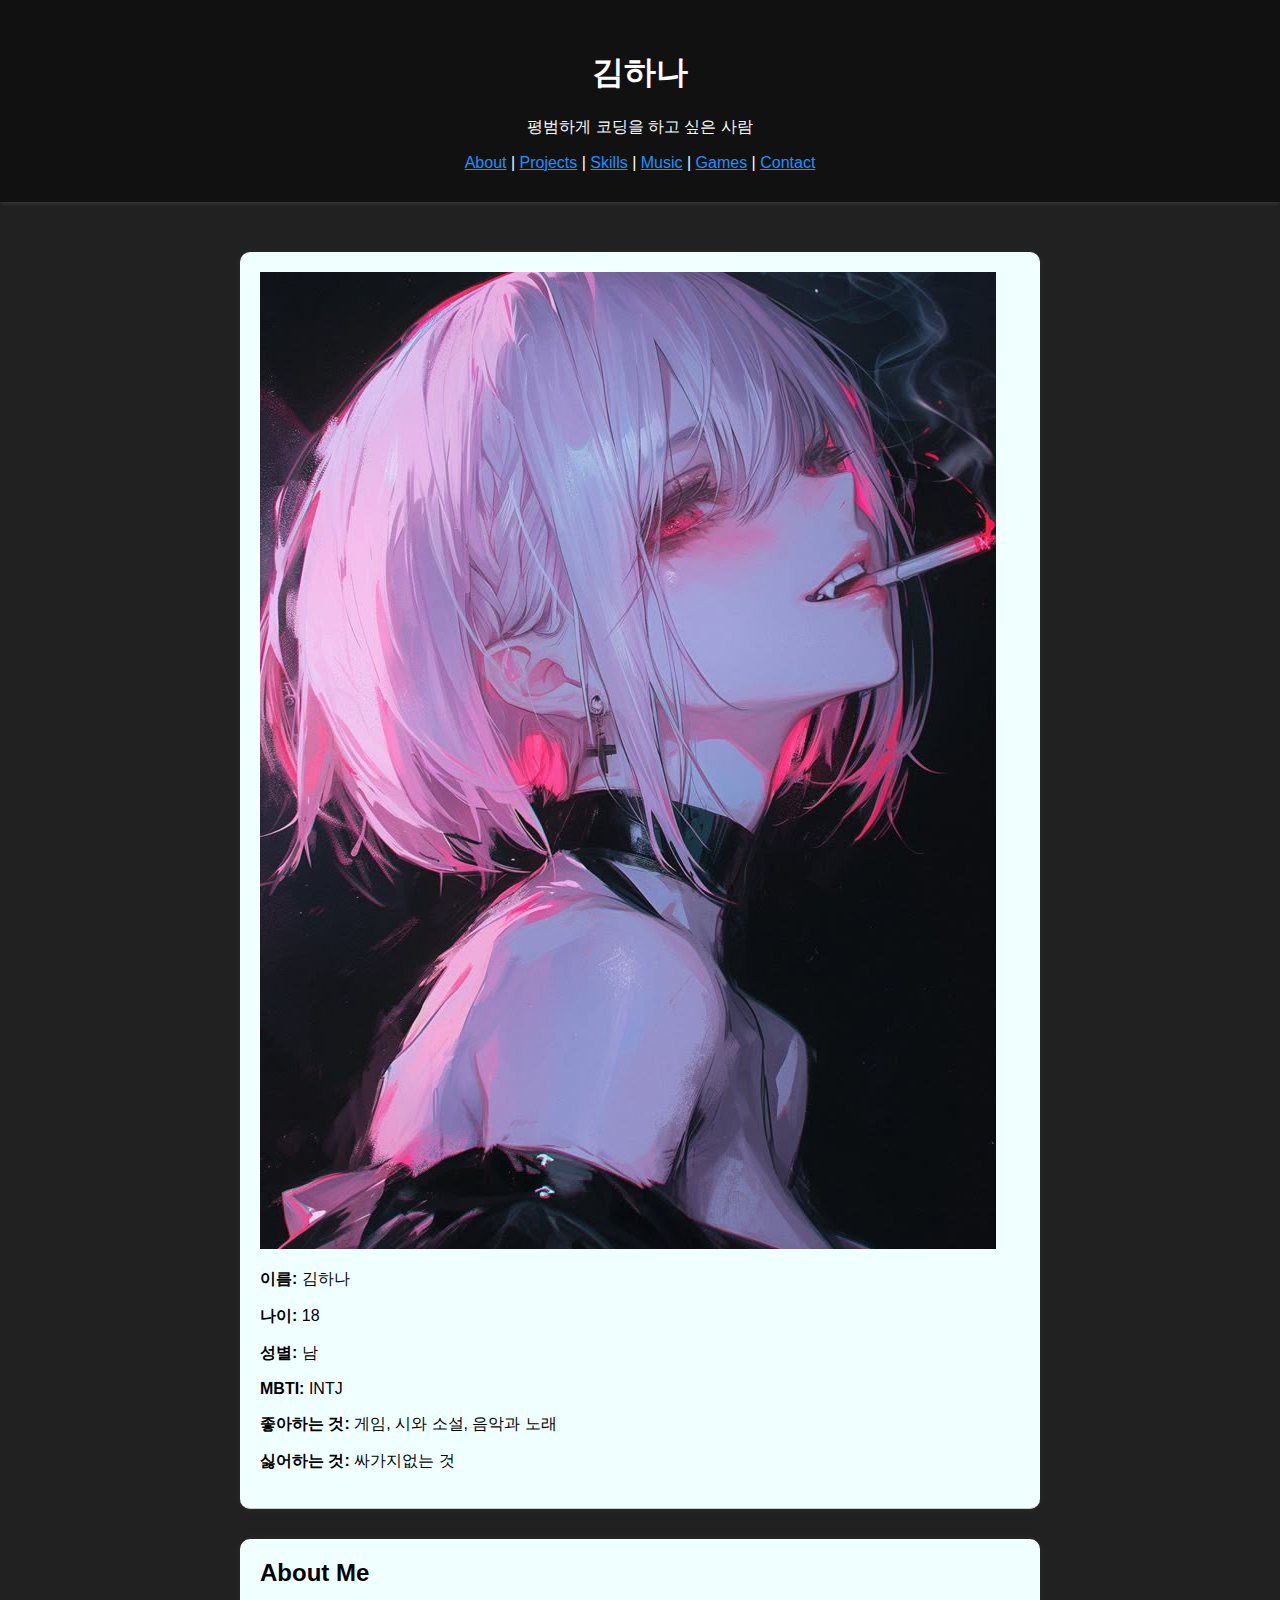
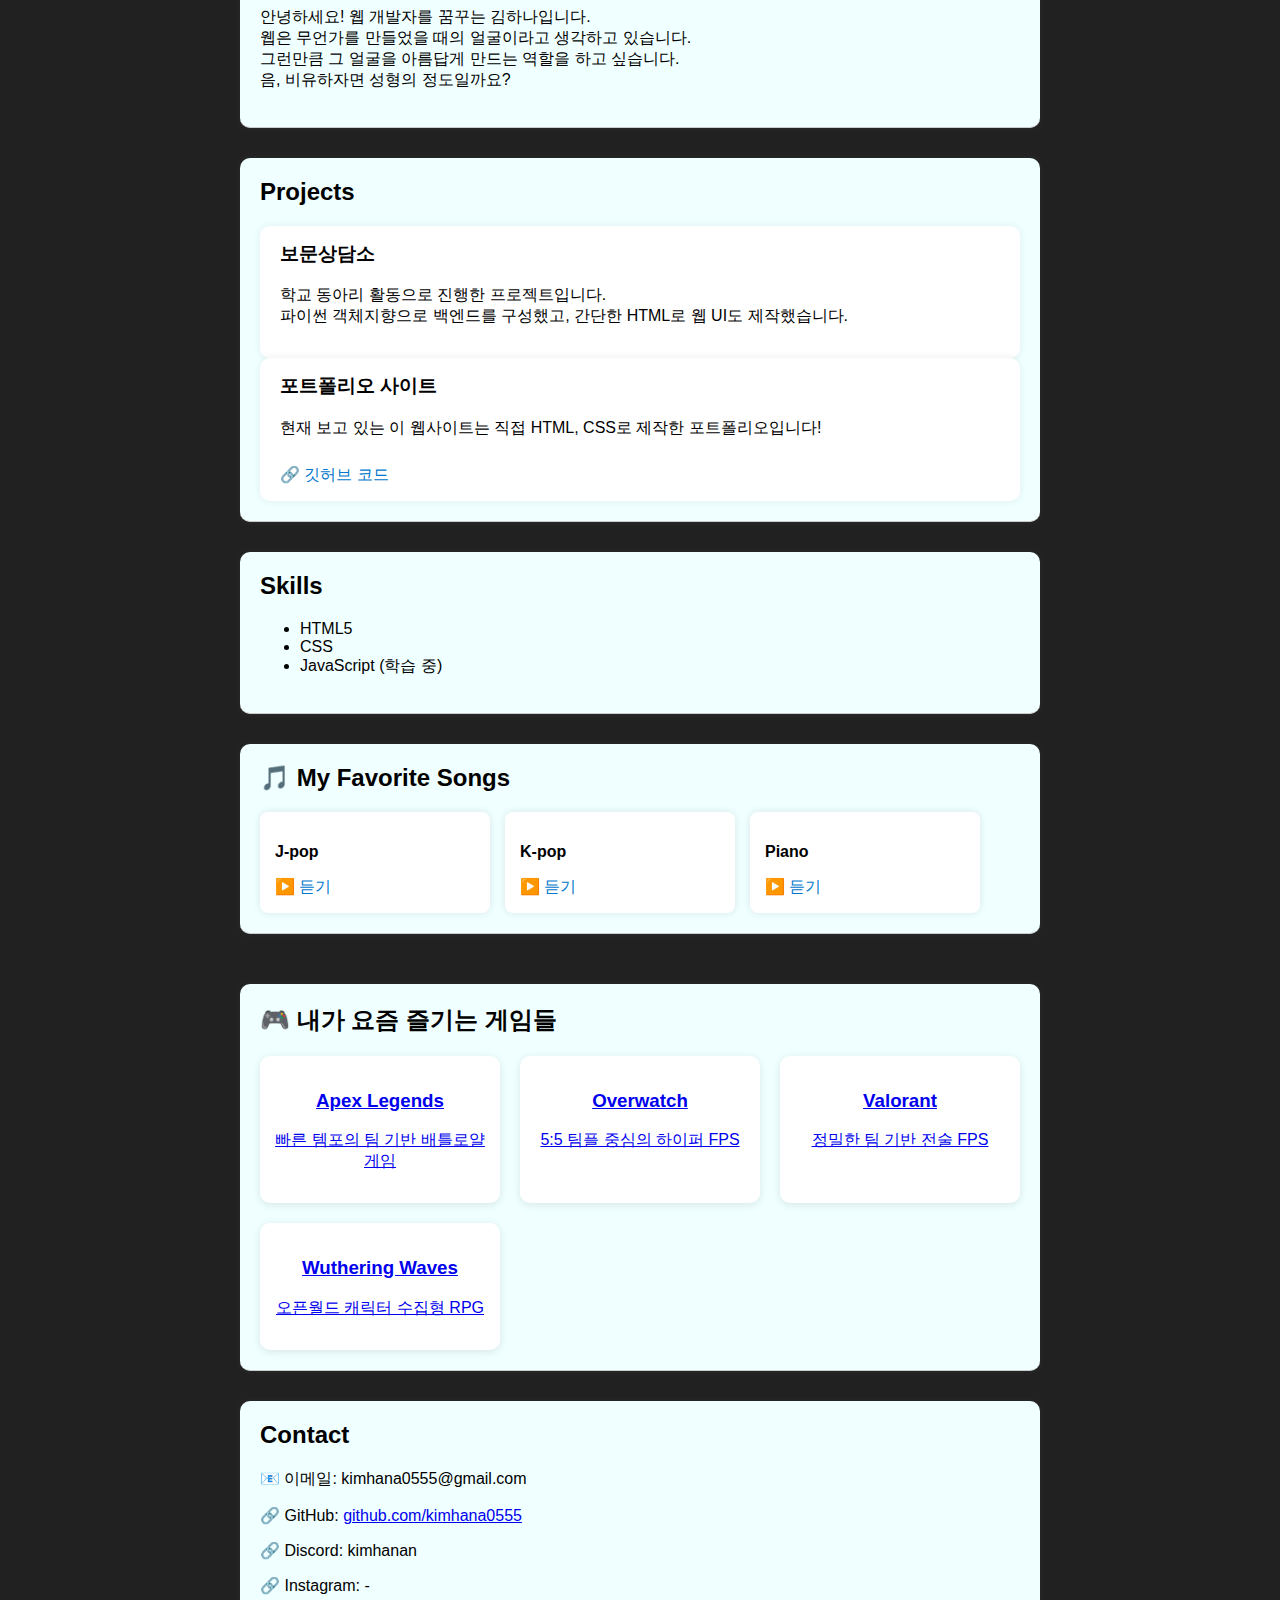
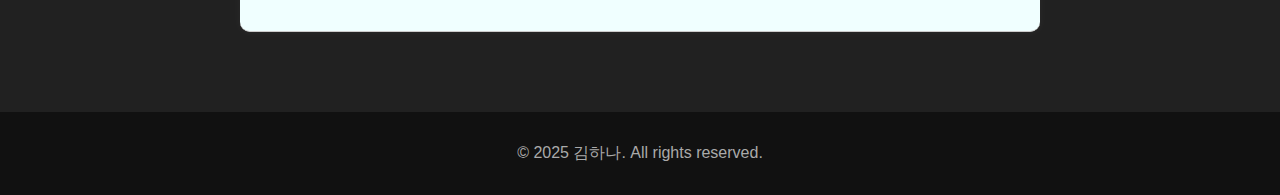
<file: index.html>
<!DOCTYPE html>
<html lang="ko">
<head>
  <meta charset="UTF-8" />
  <meta name="viewport" content="width=device-width, initial-scale=1.0">
  <title>김하나 - 포트폴리오</title>
  <link rel="stylesheet" href="style.css">
  <script defer src="script.js"></script>
  <style>
    section {
      border-bottom: 1px solid #ccc;
      padding-bottom: 20px;
      margin-bottom: 30px;
    }
    h2 {
      margin-top: 0;
    }
  </style>
</head>
<body>

  <header>
    <h1>김하나</h1>
    <p>평범하게 코딩을 하고 싶은 사람</p>
    <nav>
      <a href="#about">About</a> |
      <a href="#projects">Projects</a> |
      <a href="#skills">Skills</a> |
      <a href="#music">Music</a> |
      <a href="#games">Games</a> |
      <a href="#contact">Contact</a>
    </nav>
  </header>

  <main>
    <section id="profile-container">
      <div class="profile-img">
      <img src="images/profile.jpg" alt="프로필 사진" onclick="toggleInfo()" />
      </div>
      <div class="info-box">
        <p><strong>이름:</strong> 김하나</p>
        <p><strong>나이:</strong> 18</p>
        <p><strong>성별:</strong> 남</p>
        <p><strong>MBTI:</strong> INTJ</p>
        <p><strong>좋아하는 것:</strong> 게임, 시와 소설, 음악과 노래</p>
        <p><strong>싫어하는 것:</strong> 싸가지없는 것</p>
      </div>
    </section>

    <section class="extra-info" id="about">
      <h2>About Me</h2>
      <p>안녕하세요! 웹 개발자를 꿈꾸는 김하나입니다.<br>
      웹은 무언가를 만들었을 때의 얼굴이라고 생각하고 있습니다. <br>
      그런만큼 그 얼굴을 아름답게 만드는 역할을 하고 싶습니다. <br>
      음, 비유하자면 성형의 정도일까요?</p>
    </section>

    <section id="projects">
      <h2>Projects</h2>
      <div class="project-card">
        <h3>보문상담소</h3>
        <p>학교 동아리 활동으로 진행한 프로젝트입니다.<br>
        파이썬 객체지향으로 백엔드를 구성했고, 간단한 HTML로 웹 UI도 제작했습니다.</p>
      </div>
      <div class="project-card">
        <h3>포트폴리오 사이트</h3>
        <p>현재 보고 있는 이 웹사이트는 직접 HTML, CSS로 제작한 포트폴리오입니다!</p>
        <a href="#">🔗 깃허브 코드</a>
      </div>
    </section>

    <section id="skills">
      <h2>Skills</h2>
      <ul>
        <li>HTML5</li>
        <li>CSS</li>
        <li>JavaScript (학습 중)</li>
      </ul>
    </section>

    <section id="music">
      <h2>🎵 My Favorite Songs</h2>
      <div class="music-grid">
        <div class="music-card">
          <p><strong>J-pop</strong></p>
          <a href="https://youtube.com/playlist?list=PLzW--D5MU8sBf4SGPHXLzTfqocRcZBbp5" target="_blank">▶️ 듣기</a>
        </div>
        <div class="music-card">
          <p><strong>K-pop</strong></p>
          <a href="https://youtube.com/playlist?list=PLzW--D5MU8sB8ajiLekBSVp3-WPm2Vdnn" target="_blank">▶️ 듣기</a>
        </div>
        <div class="music-card">
          <p><strong>Piano</strong></p>
          <a href="https://youtube.com/playlist?list=PLzW--D5MU8sCLY8aMrPBGSSN4DFn6Iz0i" target="_blank">▶️ 듣기</a>
        </div>
      </div>
    </section>

    <section id="games">
      <h2>🎮 내가 요즘 즐기는 게임들</h2>
      <div class="game-grid">
        <div class="game-card">
          <a href="apex.html">
            <h3>Apex Legends</h3>
            <p>빠른 템포의 팀 기반 배틀로얄 게임</p>
          </a>
        </div>
        <div class="game-card">
          <a href="overwatch.html">
            <h3>Overwatch</h3>
            <p>5:5 팀플 중심의 하이퍼 FPS</p>
          </a>
        </div>
        <div class="game-card">
          <a href="valorant.html">
            <h3>Valorant</h3>
            <p>정밀한 팀 기반 전술 FPS</p>
          </a>
        </div>
        <div class="game-card">
          <a href="WW.html">
            <h3>Wuthering Waves</h3>
            <p>오픈월드 캐릭터 수집형 RPG</p>
          </a>
        </div>
      </div>
    </section>

    <section id="contact">
      <h2>Contact</h2>
      <p>📧 이메일: kimhana0555@gmail.com</p>
      <p>🔗 GitHub: <a href="https://github.com/kimhana0555">github.com/kimhana0555</a></p>
      <p>🔗 Discord: kimhanan</p>
      <p>🔗 Instagram: -</p>
    </section>
  </main>

  <footer>
    <p>&copy; 2025 김하나. All rights reserved.</p>
  </footer>

</body>
</html>
</file>
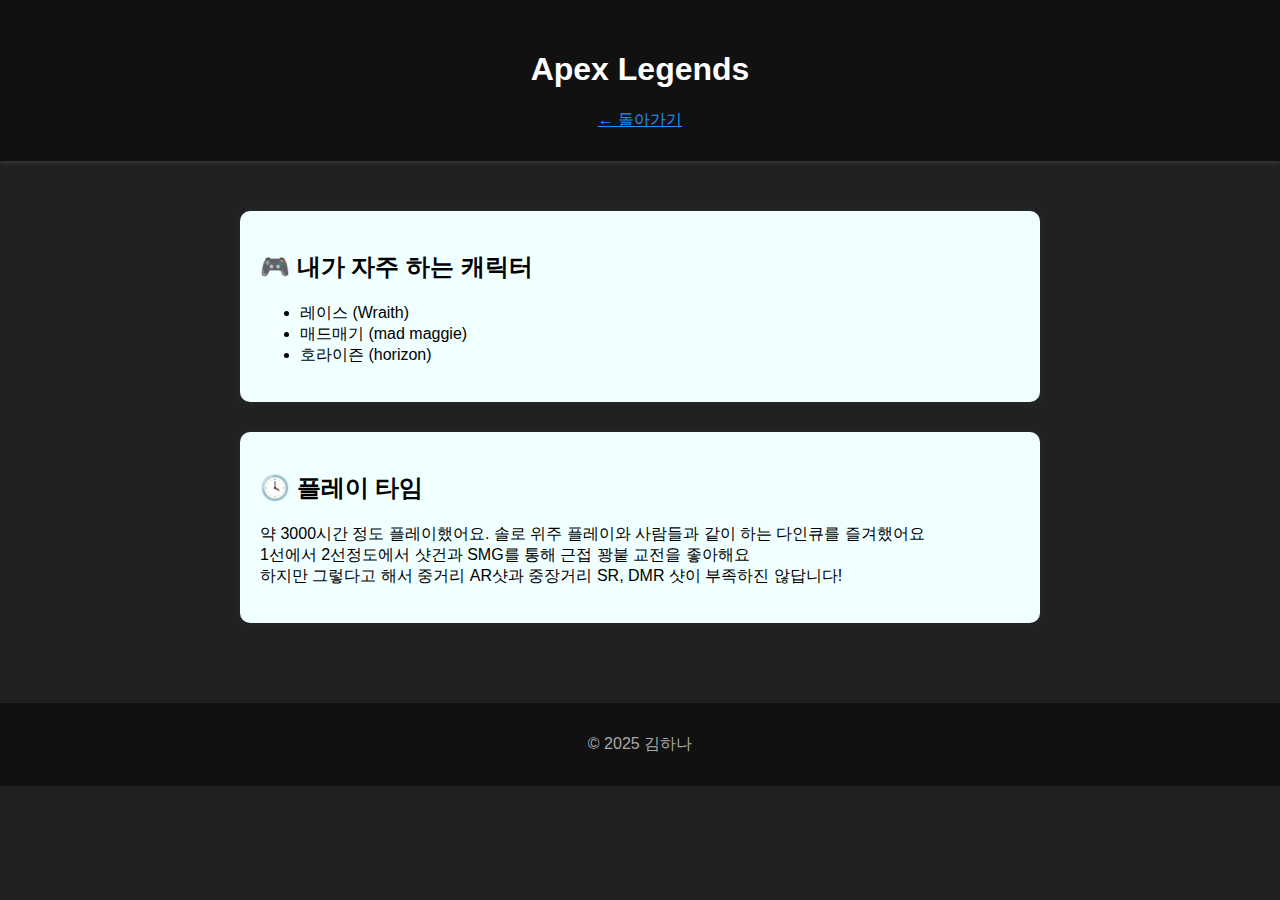
<file: apex.html>
<!DOCTYPE html>
<html lang="ko">
<head>
  <meta charset="UTF-8" />
  <title>Apex Legends - 김하나의 포트폴리오</title>
  <link rel="stylesheet" href="style.css" />
</head>
<body>
  <header>
    <h1>Apex Legends</h1>
    <nav><a href="index.html">← 돌아가기</a></nav>
  </header>

  <main>
    <section>
      <h2>🎮 내가 자주 하는 캐릭터</h2>
      <ul>
        <li>레이스 (Wraith)</li>
        <li>매드매기 (mad maggie)</li>
        <li>호라이즌 (horizon)</li>
      </ul>
    </section>

    <section>
      <h2>🕓 플레이 타임</h2>
      <p>약 3000시간 정도 플레이했어요.  
         솔로 위주 플레이와 사람들과 같이 하는 다인큐를 즐겨했어요<br>
         1선에서 2선정도에서 샷건과 SMG를 통해 근접 꽝붙 교전을 좋아해요<br>
        하지만 그렇다고 해서 중거리 AR샷과 중장거리 SR, DMR 샷이 부족하진 않답니다!</p>
    </section>
  </main>

  <footer>
    <p>&copy; 2025 김하나</p>
  </footer>
</body>
</html>
</file>
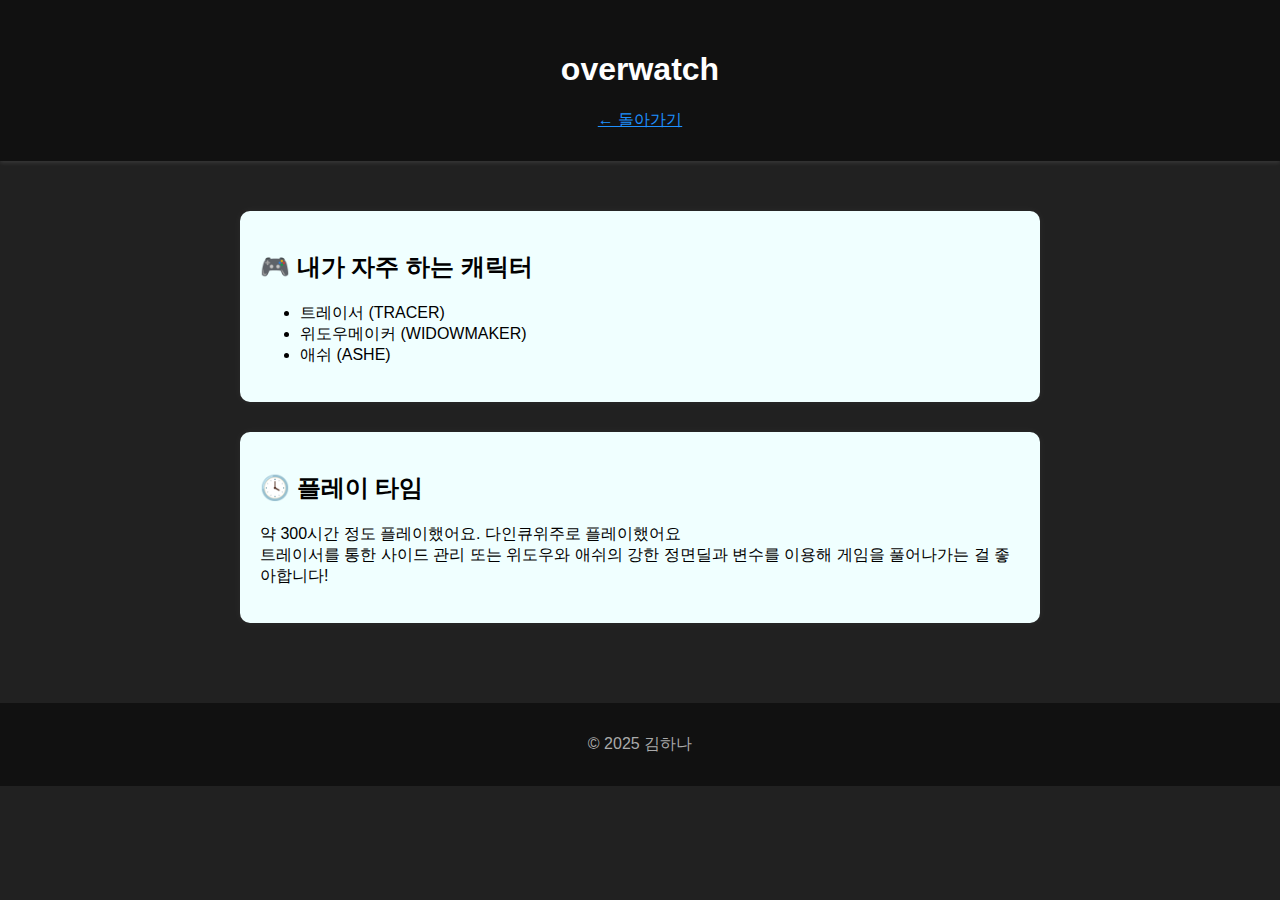
<file: overwatch.html>
<!DOCTYPE html>
<html lang="ko">
<head>
  <meta charset="UTF-8" />
  <title>overwatch - 김하나의 포트폴리오</title>
  <link rel="stylesheet" href="style.css" />
</head>
<body>
  <header>
    <h1>overwatch</h1>
    <nav><a href="index.html">← 돌아가기</a></nav>
  </header>

  <main>
    <section>
      <h2>🎮 내가 자주 하는 캐릭터</h2>
      <ul>
        <li>트레이서 (TRACER)</li>
        <li>위도우메이커 (WIDOWMAKER)</li>
        <li>애쉬 (ASHE)</li>
      </ul>
    </section>

    <section>
      <h2>🕓 플레이 타임</h2>
      <p>약 300시간 정도 플레이했어요.  
         다인큐위주로 플레이했어요<br>
        트레이서를 통한 사이드 관리 또는 위도우와 애쉬의 강한 정면딜과 변수를 이용해 게임을 풀어나가는 걸 좋아합니다!</p>
    </section>
  </main>

  <footer>
    <p>&copy; 2025 김하나</p>
  </footer>
</body>
</html>
</file>
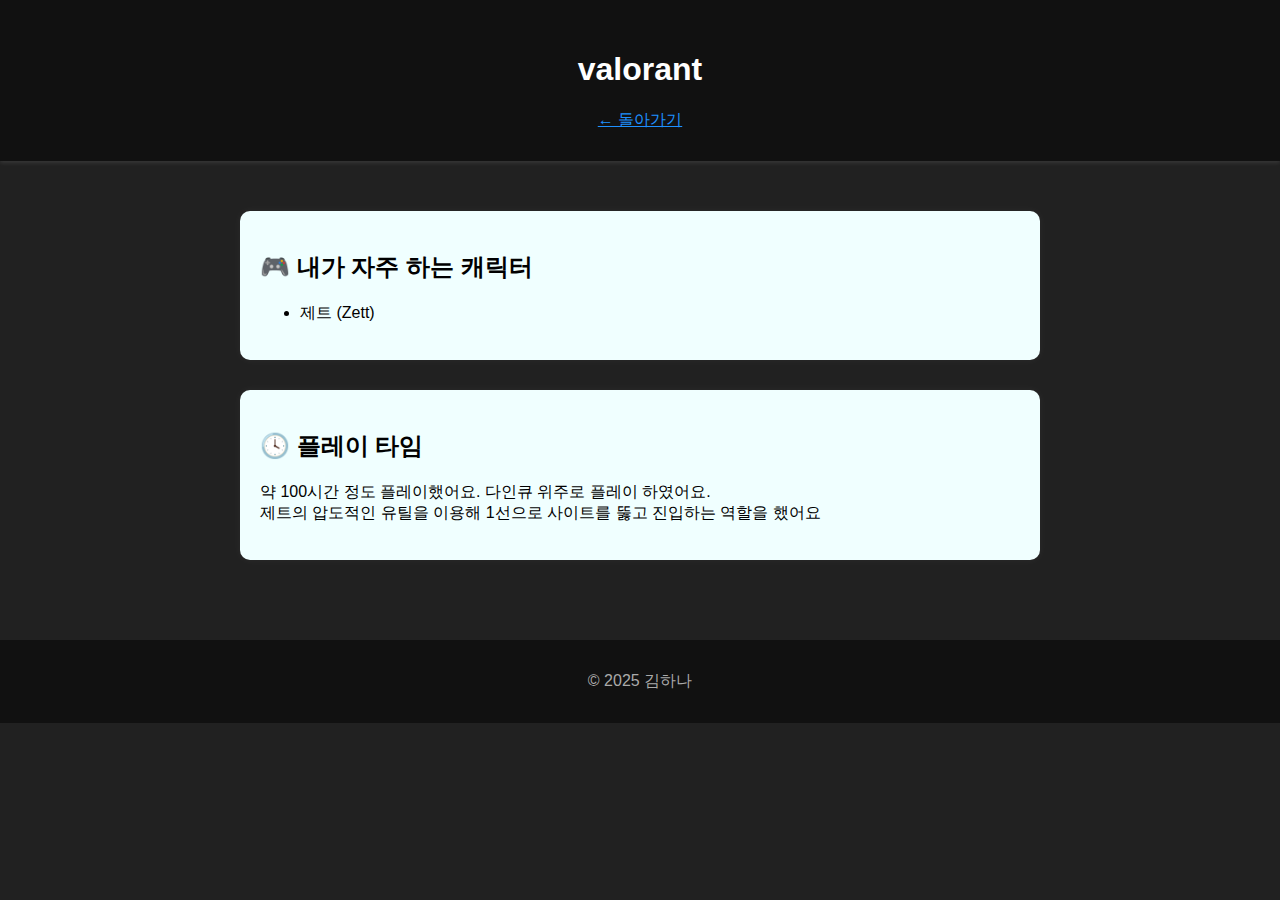
<file: valorant.html>
<!DOCTYPE html>
<html lang="ko">
<head>
  <meta charset="UTF-8" />
  <title>valorant - 김하나의 포트폴리오</title>
  <link rel="stylesheet" href="style.css" />
</head>
<body>
  <header>
    <h1>valorant</h1>
    <nav><a href="index.html">← 돌아가기</a></nav>
  </header>

  <main>
    <section>
      <h2>🎮 내가 자주 하는 캐릭터</h2>
      <ul>
        <li>제트 (Zett)</li>
      </ul>
    </section>

    <section>
      <h2>🕓 플레이 타임</h2>
      <p>약 100시간 정도 플레이했어요.  
         다인큐 위주로 플레이 하였어요. <br> 
         제트의 압도적인 유틸을 이용해 1선으로 사이트를 뚫고 진입하는 역할을 했어요</p>
    </section>
  </main>

  <footer>
    <p>&copy; 2025 김하나</p>
  </footer>
</body>
</html>
</file>
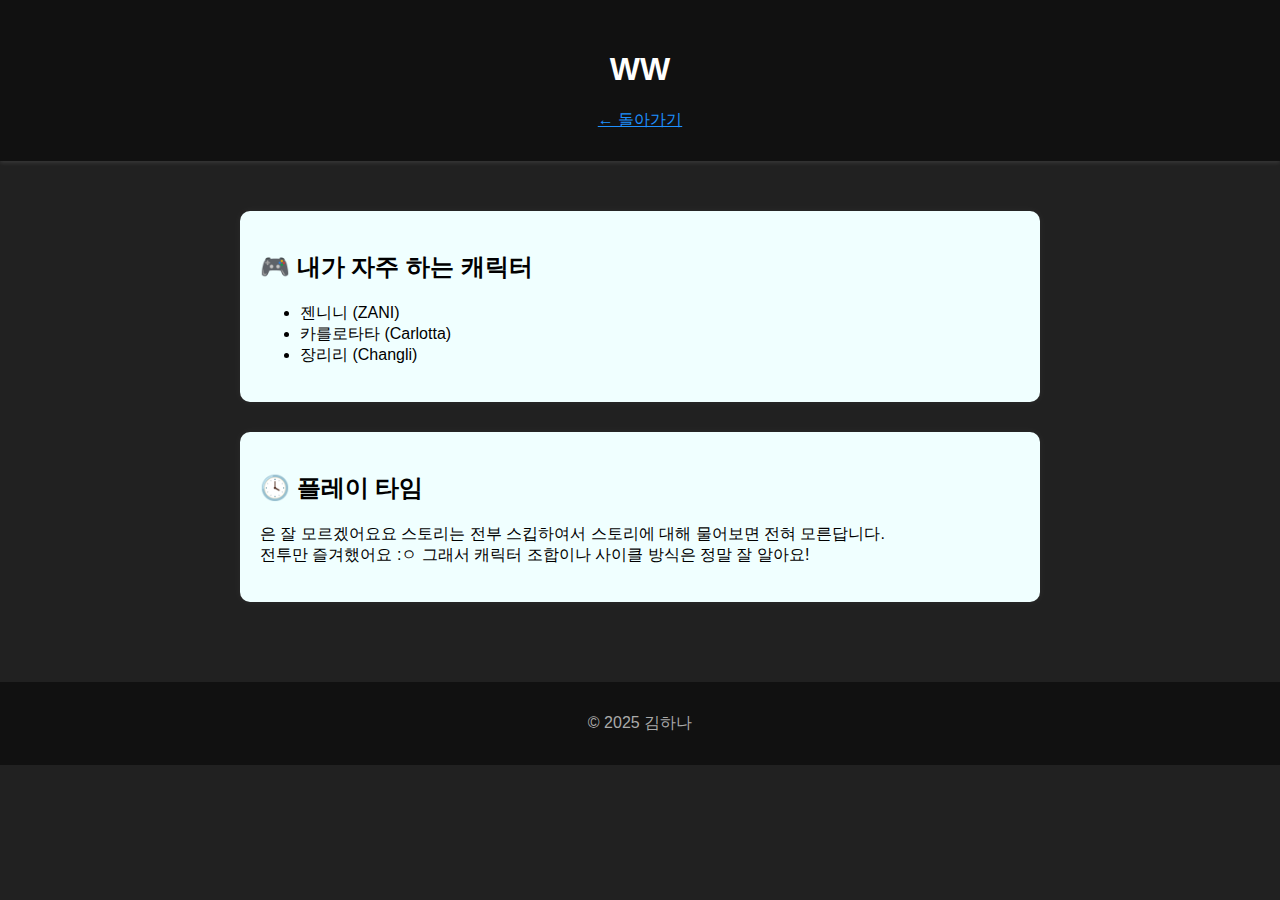
<file: WW.html>
<!DOCTYPE html>
<html lang="ko">
<head>
  <meta charset="UTF-8" />
  <title>WW - 김하나의 포트폴리오</title>
  <link rel="stylesheet" href="style.css" />
</head>
<body>
  <header>
    <h1>WW</h1>
    <nav><a href="index.html">← 돌아가기</a></nav>
  </header>

  <main>
    <section>
      <h2>🎮 내가 자주 하는 캐릭터</h2>
      <ul>
        <li>젠니니 (ZANI)</li>
        <li>카를로타타 (Carlotta)</li>
        <li>장리리 (Changli)</li>
      </ul>
    </section>

    <section>
      <h2>🕓 플레이 타임</h2>
      <p>은 잘 모르겠어요요
         스토리는 전부 스킵하여서 스토리에 대해 물어보면 전혀 모른답니다. <br> 
         전투만 즐겨했어요 :ㅇ 그래서 캐릭터 조합이나 사이클 방식은 정말 잘 알아요! </p>
    </section>
  </main>

  <footer>
    <p>&copy; 2025 김하나</p>
  </footer>
</body>
</html>
</file>
<file: style.css>
/* 바탕 설정 */
body {
    background-color: #212121;
    color: #212121; /* 기본 글자는 박스 안에 있음 */
    margin: 0;
    padding: 0;
    font-family: 'Pretendard', 'Arial', sans-serif;
  }
  
  /* 헤더 */
  header {
    background-color: #111;
    color: #fff;
    padding: 30px 20px;
    text-align: center;
    box-shadow: 0 2px 4px rgba(255,255,255,0.1);
  }
  
  nav a {
    color: #1e90ff;
  }
  
  nav a:hover {
    color: #63b3ed;
  }
  
  /* 본문 전체 */
  main {
    max-width: 800px;
    margin: 30px auto;
    padding: 20px;
  }
  
  /* 각 섹션 박스 */
  section {
    background-color: #f0ffff;
    color: #000;
    padding: 20px;
    margin-bottom: 30px;
    border-radius: 10px;
    box-shadow: 0 0 10px rgba(255,255,255,0.05);
  }
  
  /* 프로젝트 카드도 같은 박스 느낌 */
  .project {
    background-color: #ccffff;
    border: 1px solid #ddd;
    padding: 15px;
    border-radius: 8px;
  }
  
  /* 푸터 */
  footer {
    background-color: #111;
    color: #aaa;
    text-align: center;
    padding: 15px;
  }

  .projects-grid {
    display: grid;
    grid-template-columns: repeat(auto-fit, minmax(240px, 1fr));
    gap: 20px;
  }
  
  .project-card {
    background-color: #fff;
    padding: 15px 20px;
    border-radius: 10px;
    box-shadow: 0 0 10px rgba(0,0,0,0.07);
    transition: transform 0.2s, box-shadow 0.2s;
  }
  
  .project-card:hover {
    transform: translateY(-5px);
    box-shadow: 0 4px 16px rgba(0,0,0,0.1);
  }
  
  .project-card h3 {
    margin-top: 0;
  }
  
  .project-card a {
    display: inline-block;
    margin-top: 10px;
    color: #0077cc;
    text-decoration: none;
  }
  
  .project-card a:hover {
    text-decoration: underline;
  }

  .music-grid {
    display: flex;
    flex-wrap: wrap;
    gap: 15px;
  }
  
  .music-card {
    background-color: #fff;
    padding: 15px;
    border-radius: 8px;
    width: 200px;
    box-shadow: 0 0 8px rgba(0,0,0,0.1);
  }
  
  .music-card a {
    color: #0077cc;
    text-decoration: none;
  }
  .music-card a:hover {
    text-decoration: underline;
  }

  #games {
    margin-top: 50px;
  }
  
  .game-grid {
    display: grid;
    grid-template-columns: repeat(auto-fit, minmax(240px, 1fr));
    gap: 20px;
  }
  
  .game-card {
    background-color: #fff;
    color: #000;
    padding: 15px;
    border-radius: 10px;
    text-align: center;
    box-shadow: 0 2px 10px rgba(0,0,0,0.1);
    transition: transform 0.2s;
  }
  
  .game-card:hover {
    transform: translateY(-5px);
  }
  
  .game-card img {
    max-width: 100%;
    height: auto;
    border-radius: 8px;
    margin-bottom: 10px;
  }
  
  #personal {
  background-color: #fff;
  color: #000;
  padding: 20px;
  border-radius: 10px;
  margin-top: 30px;
  box-shadow: 0 0 10px rgba(0,0,0,0.05);
}

#personal ul {
  list-style: none;
  padding: 0;
}

#personal li {
  margin: 8px 0;
  font-size: 1rem;
}

/* 기본 세로 모드 */
#profile-container {
  display: flex;
  flex-direction: column;
}

/* 가로 모드 (더블탭 시 클래스 적용) */
body.landscape #profile-container {
  flex-direction: row;
}
</file>
